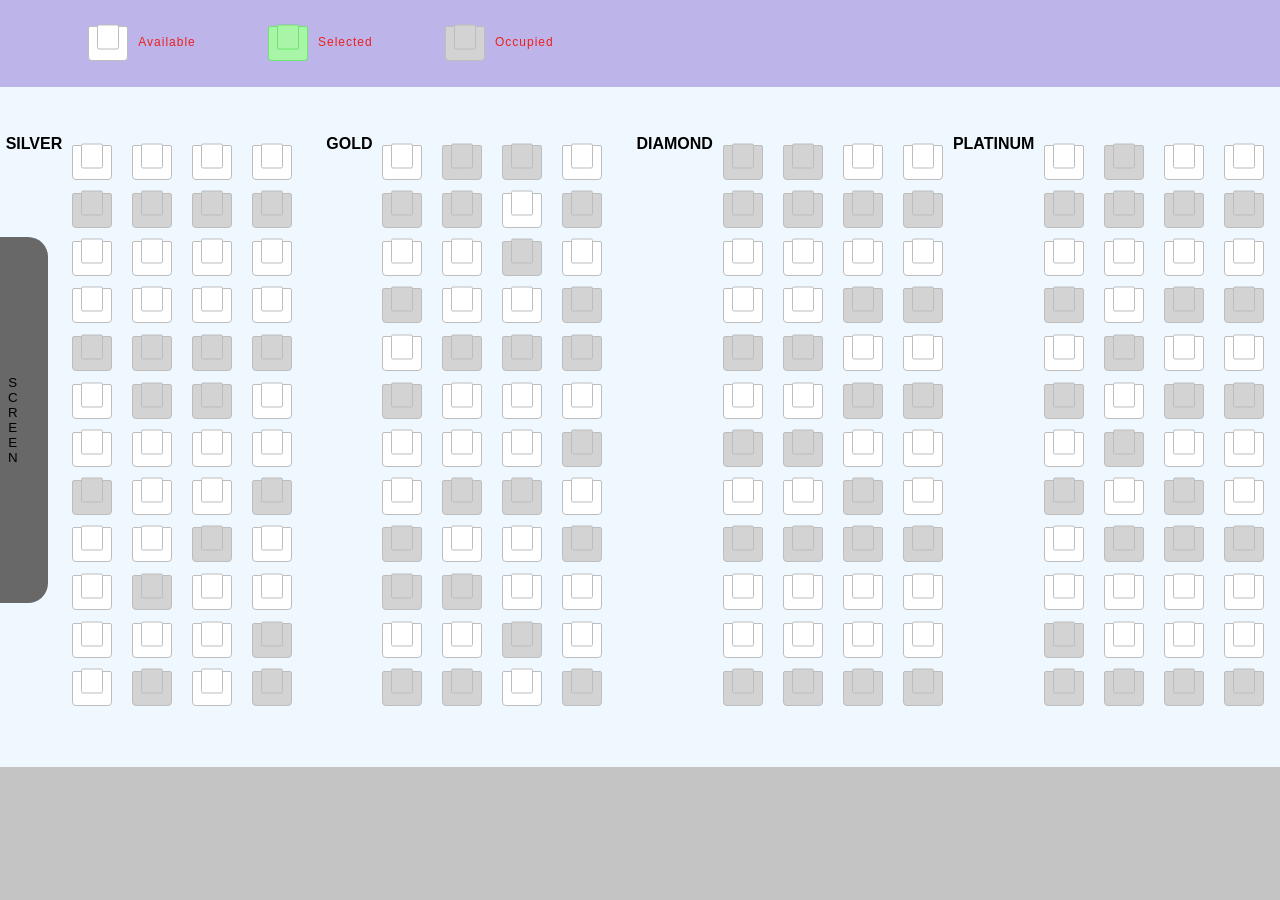
<file: ert.html>
<!DOCTYPE html>
<html lang="en">
<head>
  <meta charset="UTF-8">
  <meta name="viewport" content="width=device-width, initial-scale=1.0">
  <title>Allocation</title>
  <link rel="stylesheet" href="dd.css">
</head>
<body>
  <section id="section">
    <div class="container">

      <div class="leftCont">
        <div class="leftMainCont">
          <div class="legendContainer">
            <ul>
              <li>
                <div class="seat legend"></div>
                <small>Available</small>
              </li>
              <li>
                <div class="seat legend selected"></div>
                <small>Selected</small>
              </li>
              <li>
                <div class="seat legend occupied"></div>
                <small>Occupied</small>
              </li>
            </ul>
          </div>
         
          <div class="mainSeatCont">
            <div class="screen">
              <small>S<br>
                C<br>
                R<br>
                E<br>
                E<br>
                N</small>
            </div>
            
            <div class="seatCont" id="seatCont">
              <div class="seatRowCont1 seatRowCont">
            <b><h4>SILVER</h4></b>
            <div class="coloum">
                 
                  <div class="seat"></div>
                  <div class="seat occupied"></div>
                  <div class="seat"></div>
                  <div class="seat"></div>
           
                  <div class="seat occupied"></div>
                  <div class="seat"></div>
                  <div class="seat"></div>
                  <div class="seat occupied"></div>
                  <div class="seat"></div>
                  <div class="seat"></div>
                  <div class="seat"></div>
                  <div class="seat"></div>
                </div>
               
                <div class="coloum">
                  <div class="seat"></div>
                  <div class="seat occupied"></div>
                  <div class="seat"></div>
                  <div class="seat"></div>
                  <div class="seat occupied"></div>
                  <div class="seat occupied"></div>
                  <div class="seat"></div>
                  <div class="seat"></div>
                  <div class="seat"></div>
                  <div class="seat occupied"></div>
                  <div class="seat"></div>
                  <div class="seat occupied"></div> 
                </div>
                <div class="coloum">
                  <div class="seat"></div>
                  <div class="seat occupied"></div>
                  <div class="seat"></div>
                  <div class="seat"></div>
                  <div class="seat occupied"></div>
                  <div class="seat occupied"></div>
                  <div class="seat"></div>
                  <div class="seat"></div>
                  <div class="seat occupied"></div>
                  <div class="seat"></div>
                  <div class="seat"></div>
                  <div class="seat"></div>
                </div>
                <div class="coloum">
                  <div class="seat"></div>
                  <div class="seat occupied"></div>
                  <div class="seat"></div>
                  <div class="seat"></div>
                  <div class="seat occupied"></div>
                  <div class="seat"></div>
                  <div class="seat"></div>
                  <div class="seat occupied"></div>
                  <div class="seat"></div>
                  <div class="seat"></div>
                  <div class="seat occupied"></div>
                  <div class="seat occupied"></div>
                </div>
              </div>
              <div class="seatRowCont2 seatRowCont">
                <b><h4>GOLD</h4></b>
                <div class="coloum">
                  <div class="seat"></div>
                  <div class="seat occupied"></div>
                  <div class="seat"></div>
                  <div class="seat occupied"></div>
                  <div class="seat"></div>
                  <div class="seat occupied"></div>
                  <div class="seat"></div>
                  <div class="seat"></div>
                  <div class="seat occupied"></div>
                  <div class="seat occupied"></div>
                  <div class="seat"></div>
                  <div class="seat occupied"></div>
                </div>
                <div class="coloum">
                  <div class="seat occupied"></div>
                  <div class="seat occupied"></div>
                  <div class="seat"></div>
                  <div class="seat"></div>
                  <div class="seat occupied"></div>
                  <div class="seat"></div>
                  <div class="seat"></div>
                  <div class="seat occupied"></div>
                  <div class="seat"></div>
                  <div class="seat occupied"></div>
                  <div class="seat"></div>
                  <div class="seat occupied"></div>
                </div>
                <div class="coloum">
                  <div class="seat occupied"></div>
                  <div class="seat "></div>
                  <div class="seat occupied"></div>
                  <div class="seat"></div>
                  <div class="seat occupied"></div>
                  <div class="seat"></div>
                  <div class="seat"></div>
                  <div class="seat occupied"></div>
                  <div class="seat"></div>
                  <div class="seat"></div>
                  <div class="seat occupied"></div>
                  <div class="seat"></div>
                </div>
                <div class="coloum">
                  <div class="seat"></div>
                  <div class="seat occupied"></div>
                  <div class="seat"></div>
                  <div class="seat occupied"></div>
                  <div class="seat occupied"></div>
                  <div class="seat"></div>
                  <div class="seat occupied"></div>
                  <div class="seat"></div>
                  <div class="seat occupied"></div>
                  <div class="seat"></div>
                  <div class="seat"></div>
                  <div class="seat occupied"></div>
                </div>
              </div>
              <div class="seatRowCont3 seatRowCont">
                <b><h4>DIAMOND</h4></b>
                <div class="coloum">
                  <div class="seat occupied"></div>
                  <div class="seat occupied "></div>
                  <div class="seat"></div>
                  <div class="seat"></div>
                  <div class="seat occupied"></div>
                  <div class="seat"></div>
                  <div class="seat occupied"></div>
                  <div class="seat"></div>
                  <div class="seat occupied"></div>
                  <div class="seat"></div>
                  <div class="seat"></div>
                  <div class="seat occupied"></div>
                </div>
                <div class="coloum">
                  <div class="seat occupied"></div>
                  <div class="seat occupied "></div>
                  <div class="seat"></div>
                  <div class="seat"></div>
                  <div class="seat occupied"></div>
                  <div class="seat"></div>
                  <div class="seat occupied"></div>
                  <div class="seat"></div>
                  <div class="seat occupied"></div>
                  <div class="seat"></div>
                  <div class="seat"></div>
                  <div class="seat occupied"></div>
                </div>
                <div class="coloum">
                  <div class="seat"></div>
                  <div class="seat occupied"></div>
                  <div class="seat"></div>
                  <div class="seat occupied"></div>
                  <div class="seat"></div>
                  <div class="seat occupied"></div>
                  <div class="seat"></div>
                  <div class="seat occupied"></div>
                  <div class="seat occupied"></div>
                  <div class="seat"></div>
                  <div class="seat"></div>
                  <div class="seat occupied"></div>
                </div>
                <div class="coloum">
                  <div class="seat"></div>
                  <div class="seat occupied"></div>
                  <div class="seat"></div>
                  <div class="seat occupied"></div>
                  <div class="seat"></div>
                  <div class="seat occupied"></div>
                  <div class="seat"></div>
                  <div class="seat"></div>
                  <div class="seat occupied"></div>
                  <div class="seat"></div>
                  <div class="seat"></div>
                  <div class="seat occupied"></div>
                </div>
                <div class="seatRowCont4 seatRowCont">
                  <b><h4>PLATINUM</h4></b>

                <div class="coloum">
                  <div class="seat"></div>
                  <div class="seat occupied"></div>
                  <div class="seat"></div>
                  <div class="seat occupied"></div>
                  <div class="seat"></div> 
                  <div class="seat occupied"></div>
                  <div class="seat"></div>
                  <div class="seat occupied"></div>
                  <div class="seat"></div>
                  <div class="seat"></div>
                  <div class="seat occupied"></div>
                  <div class="seat occupied"></div>
                </div>
                <div class="coloum">
                  <div class="seat occupied"></div>
                  <div class="seat occupied "></div>
                  <div class="seat"></div>
                  <div class="seat"></div>
                  <div class="seat occupied"></div>
                  <div class="seat"></div>
                  <div class="seat occupied"></div>
                  <div class="seat"></div>
                  <div class="seat occupied"></div>
                  <div class="seat"></div>
                  <div class="seat"></div>
                  <div class="seat occupied"></div>
                </div>
                <div class="coloum">
                  <div class="seat"></div>
                  <div class="seat occupied"></div>
                  <div class="seat"></div>
                  <div class="seat occupied"></div>
                  <div class="seat"></div>
                  <div class="seat occupied"></div>
                  <div class="seat"></div>
                  <div class="seat occupied"></div>
                  <div class="seat occupied"></div>
                  <div class="seat"></div>
                  <div class="seat"></div>
                  <div class="seat occupied"></div>
                </div>
                <div class="coloum">
                  <div class="seat"></div>
                  <div class="seat occupied"></div>
                  <div class="seat"></div>
                  <div class="seat occupied"></div>
                  <div class="seat"></div>
                  <div class="seat occupied"></div>
                  <div class="seat"></div>
                  <div class="seat"></div>
                  <div class="seat occupied"></div>
                  <div class="seat"></div>
                  <div class="seat"></div>
                  <div class="seat occupied"></div>
                </div>
                
                </div>

              </div>
            </div>
          </div>
        </div>
      </div>
    
      <div class="rightCont">
        <div class="confirmCont">
          <div class="rightTopCont">
           

            <div class="movieInfo">
              <div class="selectMovie">
                <label>
                  <p>Select Seets</p>
                  <select id="selectMovie"></select>
                </label>
              </div>
              
              <div class="movieName">
               <center> <p>SEET</p></center>
                <h1 id="movieName"></h1>
              </div>
              <div class="moviePrice">
                <p>SEET PRICE</p>
                <h1 id="moviePrice"></h1>
              </div>
              <div class="dateCont">
                

              </div>
            </div>
          </div>
          <div class="rightBottomCont">
            <div class="selectedSeatCont">
              <p>SELECTED SEATS</p>
              <div class="selectedSeatsHolder" id="selectedSeatsHolder">
                <span class="noSelected">No Seat Selected</span>
              </div>
            </div>
         

            <div class="numberOfSeatsCont">
              <div class="numberOfSeatEl">
                <p><span id="numberOfSeat">0</span> Seats(s)</p>
              </div>
              <div class="priceCont">
                <p id="totalPrice">₹ 0</p>
              </div>
            </div>
          

            <div class="buttonCont">
              <div class="cancelBtn">
                <button id="cancelBtn">Cancel</button>
              </div>
              <div class="proceedBtnEl">
               <a href="thanks.html"> <button id="proceedBtn">Continue</button> </a>
              </div>
            </div>
          </div>
        </div>
      </div>
    </div>
  </section>
  <script src="saf.js"></script>
</body>
</html>
</file>
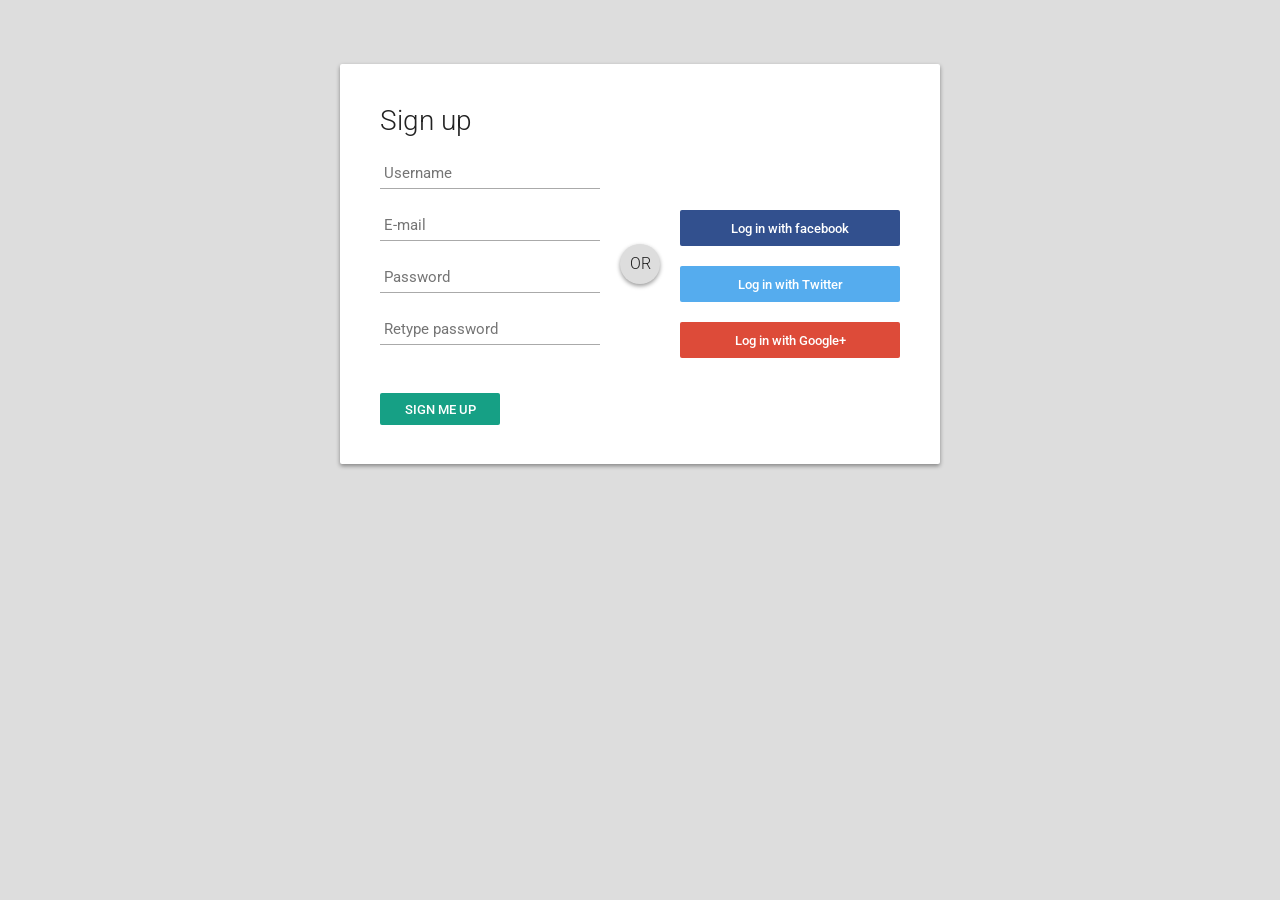
<file: log.html>
<!DOCTYPE html>
<html lang="en">
<head>
    <meta charset="UTF-8">
    <meta name="viewport" content="width=device-width, initial-scale=1.0">
    <title>Login</title>
    <link rel="stylesheet" href="ds.css">
</head>
<body>
    <div id="login-box">
        <div class="left">
          <h1>Sign up</h1>
          
          <input type="text" name="username" placeholder="Username" />
          <input type="text" name="email" placeholder="E-mail" />
          <input type="password" name="password" placeholder="Password" />
          <input type="password" name="password2" placeholder="Retype password" />
          
          <input type="submit" name="signup_submit" value="Sign me up" />
        </div>
        
        <div class="right">
          <span class="loginwith">Sign in with<br />social network</span>
          
          <button class="social-signin facebook">Log in with facebook</button>
          <button class="social-signin twitter">Log in with Twitter</button>
          <button class="social-signin google">Log in with Google+</button>
        </div>
        <div class="or">OR</div>
      </div>
</body>
</html>
</file>
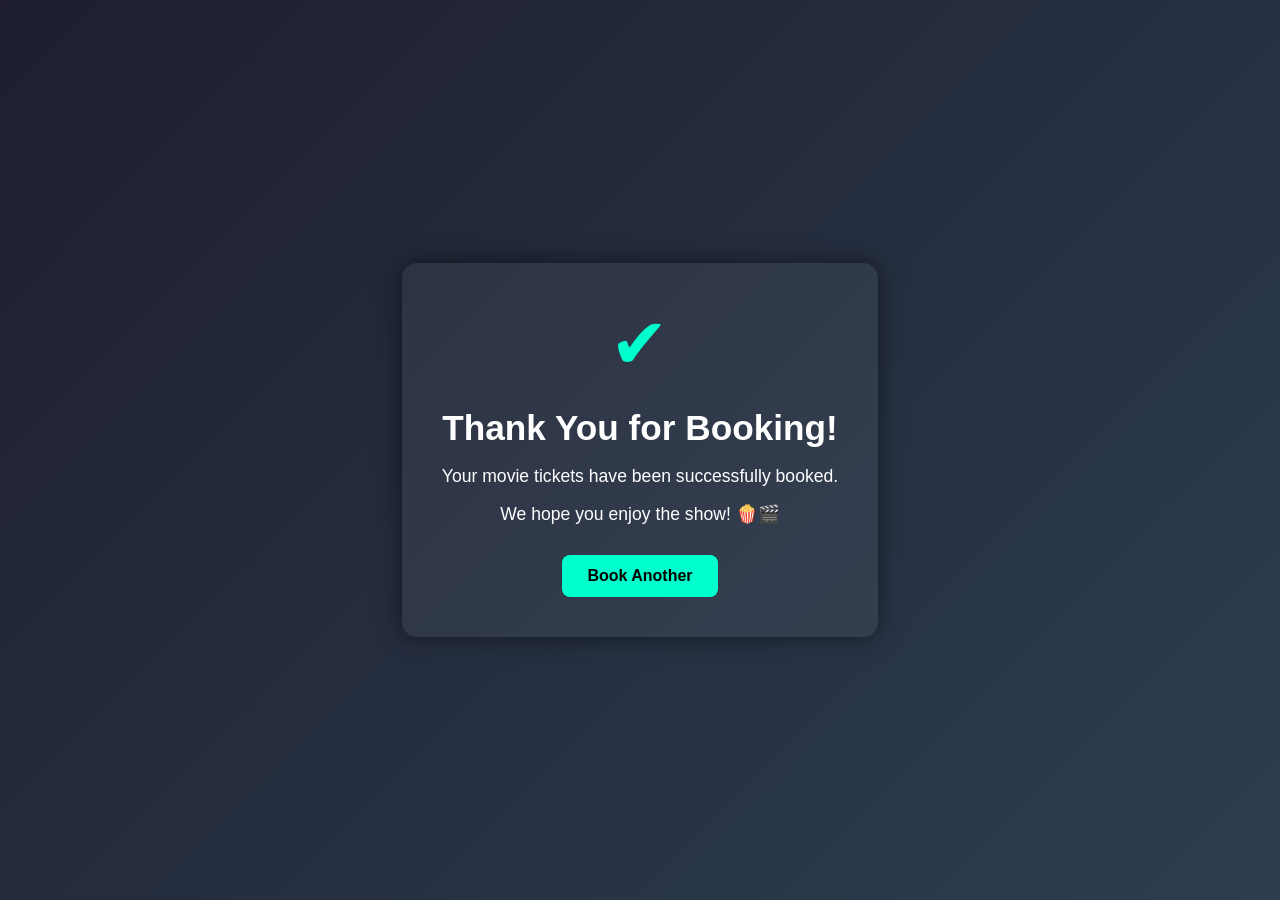
<file: thanks.html>
<!DOCTYPE html>
<html lang="en">
<head>
  <meta charset="UTF-8" />
  <meta name="viewport" content="width=device-width, initial-scale=1.0"/>
  <title>Thank You - Booking Confirmed</title>
  <link rel="stylesheet" href="style.css">
</head>
<body>
  <div class="container">
    <div class="checkmark">&#10004;</div>
    <h1>Thank You for Booking!</h1>
    <p>Your movie tickets have been successfully booked.</p>
    <p>We hope you enjoy the show! 🍿🎬</p>
    <a href="saff.html" class="btn">Book Another</a>
  </div>

  <script src="script.js"></script>
</body>
</html>
</file>
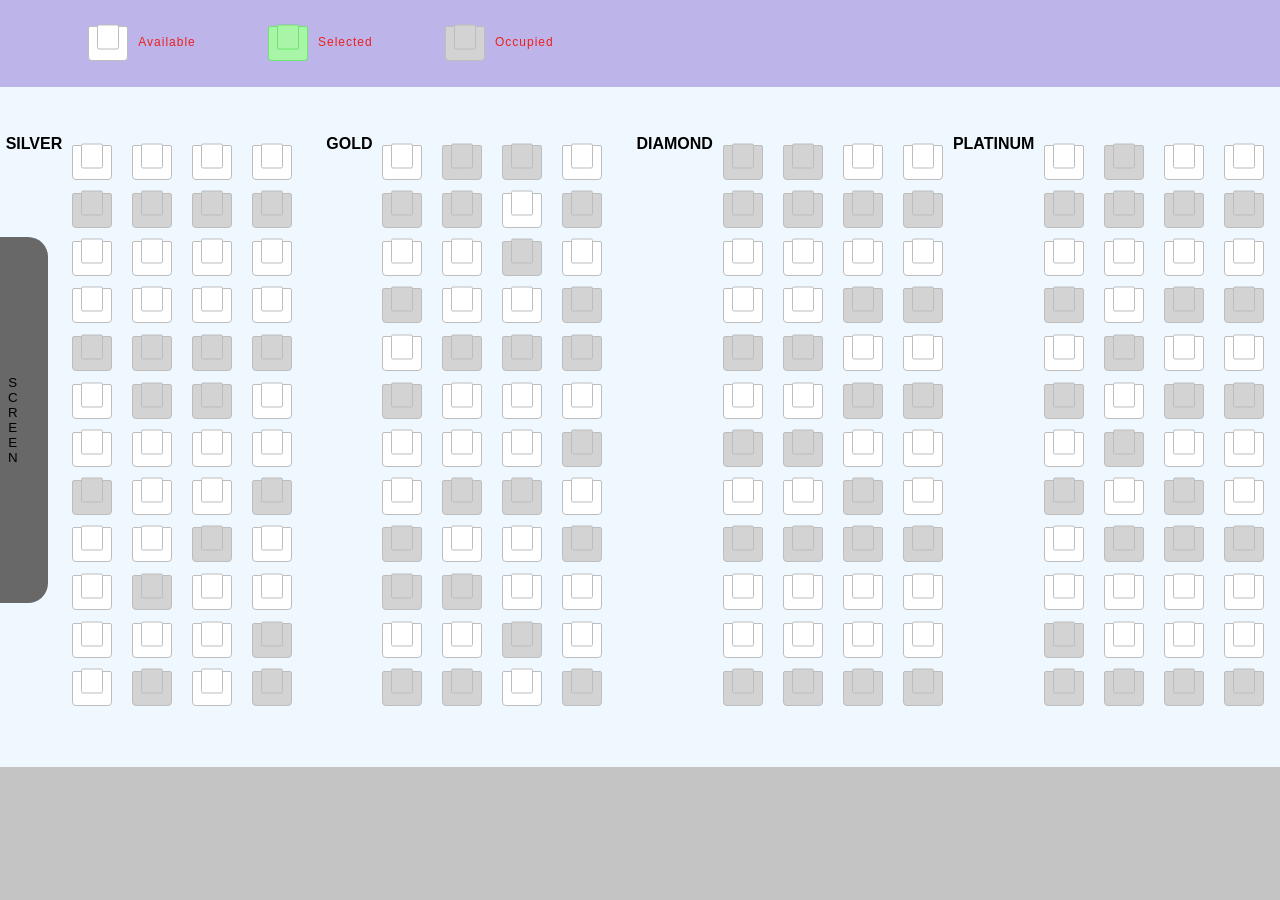
<file: movie/ert.html>
<!DOCTYPE html>
<html lang="en">
<head>
  <meta charset="UTF-8">
  <meta name="viewport" content="width=device-width, initial-scale=1.0">
  <title>Allocation</title>
  <link rel="stylesheet" href="dd.css">
</head>
<body>
  <section id="section">
    <div class="container">

      <div class="leftCont">
        <div class="leftMainCont">
          <div class="legendContainer">
            <ul>
              <li>
                <div class="seat legend"></div>
                <small>Available</small>
              </li>
              <li>
                <div class="seat legend selected"></div>
                <small>Selected</small>
              </li>
              <li>
                <div class="seat legend occupied"></div>
                <small>Occupied</small>
              </li>
            </ul>
          </div>
         
          <div class="mainSeatCont">
            <div class="screen">
              <small>S<br>
                C<br>
                R<br>
                E<br>
                E<br>
                N</small>
            </div>
            
            <div class="seatCont" id="seatCont">
              <div class="seatRowCont1 seatRowCont">
            <b><h4>SILVER</h4></b>
            <div class="coloum">
                 
                  <div class="seat"></div>
                  <div class="seat occupied"></div>
                  <div class="seat"></div>
                  <div class="seat"></div>
           
                  <div class="seat occupied"></div>
                  <div class="seat"></div>
                  <div class="seat"></div>
                  <div class="seat occupied"></div>
                  <div class="seat"></div>
                  <div class="seat"></div>
                  <div class="seat"></div>
                  <div class="seat"></div>
                </div>
               
                <div class="coloum">
                  <div class="seat"></div>
                  <div class="seat occupied"></div>
                  <div class="seat"></div>
                  <div class="seat"></div>
                  <div class="seat occupied"></div>
                  <div class="seat occupied"></div>
                  <div class="seat"></div>
                  <div class="seat"></div>
                  <div class="seat"></div>
                  <div class="seat occupied"></div>
                  <div class="seat"></div>
                  <div class="seat occupied"></div> 
                </div>
                <div class="coloum">
                  <div class="seat"></div>
                  <div class="seat occupied"></div>
                  <div class="seat"></div>
                  <div class="seat"></div>
                  <div class="seat occupied"></div>
                  <div class="seat occupied"></div>
                  <div class="seat"></div>
                  <div class="seat"></div>
                  <div class="seat occupied"></div>
                  <div class="seat"></div>
                  <div class="seat"></div>
                  <div class="seat"></div>
                </div>
                <div class="coloum">
                  <div class="seat"></div>
                  <div class="seat occupied"></div>
                  <div class="seat"></div>
                  <div class="seat"></div>
                  <div class="seat occupied"></div>
                  <div class="seat"></div>
                  <div class="seat"></div>
                  <div class="seat occupied"></div>
                  <div class="seat"></div>
                  <div class="seat"></div>
                  <div class="seat occupied"></div>
                  <div class="seat occupied"></div>
                </div>
              </div>
              <div class="seatRowCont2 seatRowCont">
                <b><h4>GOLD</h4></b>
                <div class="coloum">
                  <div class="seat"></div>
                  <div class="seat occupied"></div>
                  <div class="seat"></div>
                  <div class="seat occupied"></div>
                  <div class="seat"></div>
                  <div class="seat occupied"></div>
                  <div class="seat"></div>
                  <div class="seat"></div>
                  <div class="seat occupied"></div>
                  <div class="seat occupied"></div>
                  <div class="seat"></div>
                  <div class="seat occupied"></div>
                </div>
                <div class="coloum">
                  <div class="seat occupied"></div>
                  <div class="seat occupied"></div>
                  <div class="seat"></div>
                  <div class="seat"></div>
                  <div class="seat occupied"></div>
                  <div class="seat"></div>
                  <div class="seat"></div>
                  <div class="seat occupied"></div>
                  <div class="seat"></div>
                  <div class="seat occupied"></div>
                  <div class="seat"></div>
                  <div class="seat occupied"></div>
                </div>
                <div class="coloum">
                  <div class="seat occupied"></div>
                  <div class="seat "></div>
                  <div class="seat occupied"></div>
                  <div class="seat"></div>
                  <div class="seat occupied"></div>
                  <div class="seat"></div>
                  <div class="seat"></div>
                  <div class="seat occupied"></div>
                  <div class="seat"></div>
                  <div class="seat"></div>
                  <div class="seat occupied"></div>
                  <div class="seat"></div>
                </div>
                <div class="coloum">
                  <div class="seat"></div>
                  <div class="seat occupied"></div>
                  <div class="seat"></div>
                  <div class="seat occupied"></div>
                  <div class="seat occupied"></div>
                  <div class="seat"></div>
                  <div class="seat occupied"></div>
                  <div class="seat"></div>
                  <div class="seat occupied"></div>
                  <div class="seat"></div>
                  <div class="seat"></div>
                  <div class="seat occupied"></div>
                </div>
              </div>
              <div class="seatRowCont3 seatRowCont">
                <b><h4>DIAMOND</h4></b>
                <div class="coloum">
                  <div class="seat occupied"></div>
                  <div class="seat occupied "></div>
                  <div class="seat"></div>
                  <div class="seat"></div>
                  <div class="seat occupied"></div>
                  <div class="seat"></div>
                  <div class="seat occupied"></div>
                  <div class="seat"></div>
                  <div class="seat occupied"></div>
                  <div class="seat"></div>
                  <div class="seat"></div>
                  <div class="seat occupied"></div>
                </div>
                <div class="coloum">
                  <div class="seat occupied"></div>
                  <div class="seat occupied "></div>
                  <div class="seat"></div>
                  <div class="seat"></div>
                  <div class="seat occupied"></div>
                  <div class="seat"></div>
                  <div class="seat occupied"></div>
                  <div class="seat"></div>
                  <div class="seat occupied"></div>
                  <div class="seat"></div>
                  <div class="seat"></div>
                  <div class="seat occupied"></div>
                </div>
                <div class="coloum">
                  <div class="seat"></div>
                  <div class="seat occupied"></div>
                  <div class="seat"></div>
                  <div class="seat occupied"></div>
                  <div class="seat"></div>
                  <div class="seat occupied"></div>
                  <div class="seat"></div>
                  <div class="seat occupied"></div>
                  <div class="seat occupied"></div>
                  <div class="seat"></div>
                  <div class="seat"></div>
                  <div class="seat occupied"></div>
                </div>
                <div class="coloum">
                  <div class="seat"></div>
                  <div class="seat occupied"></div>
                  <div class="seat"></div>
                  <div class="seat occupied"></div>
                  <div class="seat"></div>
                  <div class="seat occupied"></div>
                  <div class="seat"></div>
                  <div class="seat"></div>
                  <div class="seat occupied"></div>
                  <div class="seat"></div>
                  <div class="seat"></div>
                  <div class="seat occupied"></div>
                </div>
                <div class="seatRowCont4 seatRowCont">
                  <b><h4>PLATINUM</h4></b>

                <div class="coloum">
                  <div class="seat"></div>
                  <div class="seat occupied"></div>
                  <div class="seat"></div>
                  <div class="seat occupied"></div>
                  <div class="seat"></div> 
                  <div class="seat occupied"></div>
                  <div class="seat"></div>
                  <div class="seat occupied"></div>
                  <div class="seat"></div>
                  <div class="seat"></div>
                  <div class="seat occupied"></div>
                  <div class="seat occupied"></div>
                </div>
                <div class="coloum">
                  <div class="seat occupied"></div>
                  <div class="seat occupied "></div>
                  <div class="seat"></div>
                  <div class="seat"></div>
                  <div class="seat occupied"></div>
                  <div class="seat"></div>
                  <div class="seat occupied"></div>
                  <div class="seat"></div>
                  <div class="seat occupied"></div>
                  <div class="seat"></div>
                  <div class="seat"></div>
                  <div class="seat occupied"></div>
                </div>
                <div class="coloum">
                  <div class="seat"></div>
                  <div class="seat occupied"></div>
                  <div class="seat"></div>
                  <div class="seat occupied"></div>
                  <div class="seat"></div>
                  <div class="seat occupied"></div>
                  <div class="seat"></div>
                  <div class="seat occupied"></div>
                  <div class="seat occupied"></div>
                  <div class="seat"></div>
                  <div class="seat"></div>
                  <div class="seat occupied"></div>
                </div>
                <div class="coloum">
                  <div class="seat"></div>
                  <div class="seat occupied"></div>
                  <div class="seat"></div>
                  <div class="seat occupied"></div>
                  <div class="seat"></div>
                  <div class="seat occupied"></div>
                  <div class="seat"></div>
                  <div class="seat"></div>
                  <div class="seat occupied"></div>
                  <div class="seat"></div>
                  <div class="seat"></div>
                  <div class="seat occupied"></div>
                </div>
                
                </div>

              </div>
            </div>
          </div>
        </div>
      </div>
    
      <div class="rightCont">
        <div class="confirmCont">
          <div class="rightTopCont">
           

            <div class="movieInfo">
              <div class="selectMovie">
                <label>
                  <p>Select Seets</p>
                  <select id="selectMovie"></select>
                </label>
              </div>
              
              <div class="movieName">
               <center> <p>SEET</p></center>
                <h1 id="movieName"></h1>
              </div>
              <div class="moviePrice">
                <p>SEET PRICE</p>
                <h1 id="moviePrice"></h1>
              </div>
              <div class="dateCont">
                

              </div>
            </div>
          </div>
          <div class="rightBottomCont">
            <div class="selectedSeatCont">
              <p>SELECTED SEATS</p>
              <div class="selectedSeatsHolder" id="selectedSeatsHolder">
                <span class="noSelected">No Seat Selected</span>
              </div>
            </div>
         

            <div class="numberOfSeatsCont">
              <div class="numberOfSeatEl">
                <p><span id="numberOfSeat">0</span> Seats(s)</p>
              </div>
              <div class="priceCont">
                <p id="totalPrice">₹ 0</p>
              </div>
            </div>
          

            <div class="buttonCont">
              <div class="cancelBtn">
                <button id="cancelBtn">Cancel</button>
              </div>
              <div class="proceedBtnEl">
                <button id="proceedBtn">Continue</button>
              </div>
            </div>
          </div>
        </div>
      </div>
    </div>
  </section>
  <script src="saf.js"></script>
</body>
</html>
</file>
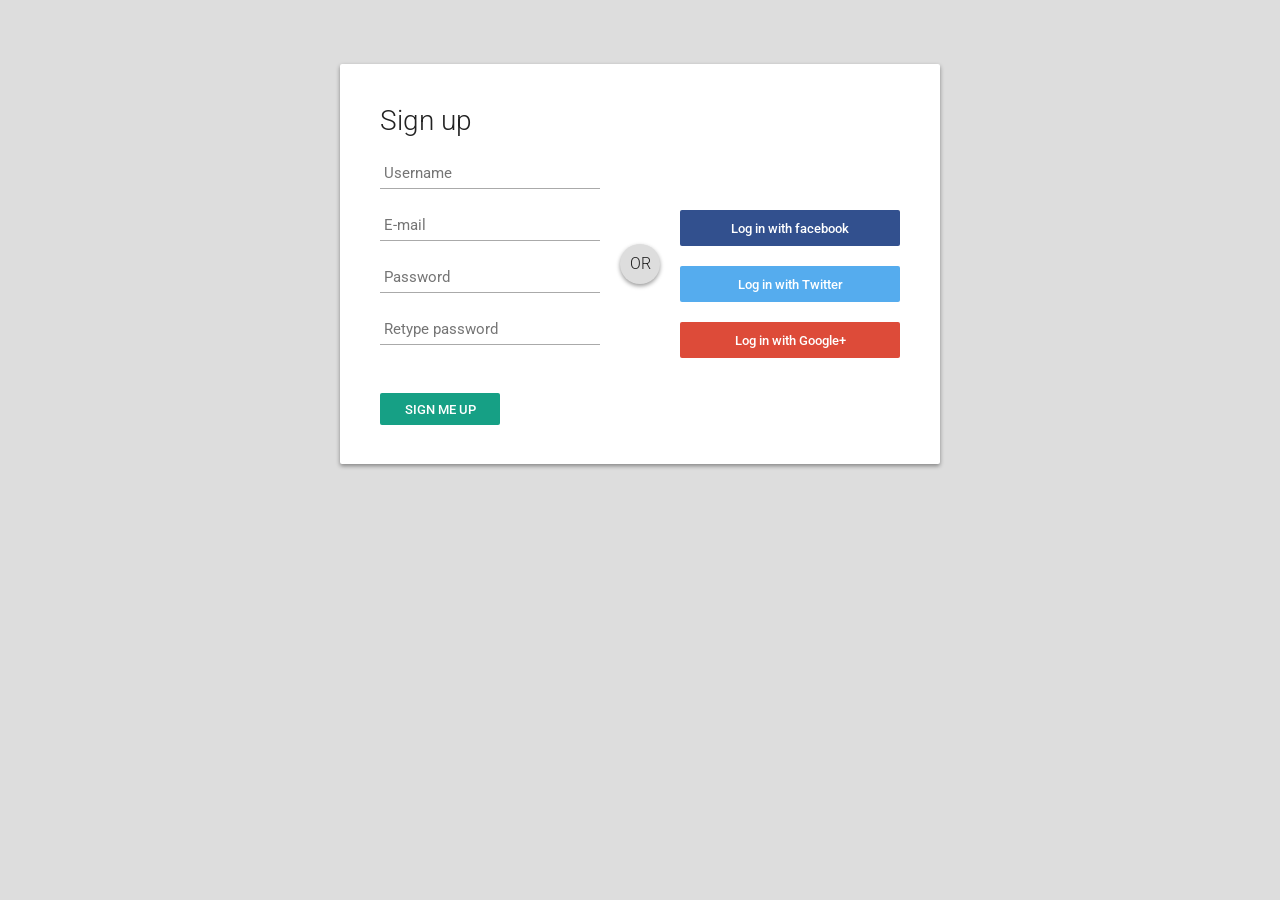
<file: movie/log.html>
<!DOCTYPE html>
<html lang="en">
<head>
    <meta charset="UTF-8">
    <meta name="viewport" content="width=device-width, initial-scale=1.0">
    <title>Login</title>
    <link rel="stylesheet" href="ds.css">
</head>
<body>
    <div id="login-box">
        <div class="left">
          <h1>Sign up</h1>
          
          <input type="text" name="username" placeholder="Username" />
          <input type="text" name="email" placeholder="E-mail" />
          <input type="password" name="password" placeholder="Password" />
          <input type="password" name="password2" placeholder="Retype password" />
          
          <input type="submit" name="signup_submit" value="Sign me up" />
        </div>
        
        <div class="right">
          <span class="loginwith">Sign in with<br />social network</span>
          
          <button class="social-signin facebook">Log in with facebook</button>
          <button class="social-signin twitter">Log in with Twitter</button>
          <button class="social-signin google">Log in with Google+</button>
        </div>
        <div class="or">OR</div>
      </div>
</body>
</html>
</file>
<file: dd.css>
* {
  padding: 0%;
  margin: 0%;
  box-sizing: border-box;
  text-align: center;
  font-family: sans-serif;
}
.leftCont {
  width: 100%;
  background-color: #c4c4c4;
  text-align: center;
}

.leftMainCont {
    text-align: center;
  width: 100%;
}
body {
 text-align: center ;
}
.container .legendContainer {
  background-color: #bdb5e9;
  display: flex;
  text-align: center;
  padding: 1rem;
  width: 100%;
}

.container .legendContainer ul {
  width: 100%;
  display: flex;
  text-align: center;
  align-items: center;
  justify-content: space-evenly;
  list-style: none;
  max-width: 600px;
  margin: 0 auto;
  user-select: none;
}
.container .legendContainer ul li {
  display: flex;
  text-align: center;
  align-items: center;
  justify-content: center;
}
.container .legendContainer ul li small {
  text-align: center;
  color: #ec2020;
  font-size: 12px;
  letter-spacing: 1px;
  margin-bottom: 4px;
}

.container .leftMainCont .seat {
  height: 35px;
  width: 40px;
  border: 1px solid #bdbdbd;
  border-radius: 2px 2px 4px 4px;
  margin: 10px;
  margin-bottom: 0.8rem;
  position: relative;
  cursor: pointer;
  background-color: #fff;
  transition: 0.3s ease background-color;
}
.container .leftMainCont .seat::after {
  content: "";
  height: 23px;
  width: 20px;
  border: 1px solid #bdbdbd;
  position: absolute;
  left: 50%;
  top: 29%;
  transform: translate(-50%, -50%);
  background-color: #ffffff;
  border-radius: 2px 2px;
  transition: 0.3s ease background-color;
}

.container .leftMainCont .seat:hover,
.container .leftMainCont .seat:hover::after {
  background-color:#8172db;
}

.container .legendContainer .seat {
  cursor: default;
  margin-bottom: 10px;
}
.container .legendContainer .seat:hover,
.container .legendContainer .seat:hover::after {
  background-color: wheat;
}
.container .leftMainCont .seat.occupied,
.container .leftMainCont .seat.occupied::after {
  background-color: lightgray;
}
.container .leftMainCont .seat.selected,
.container .leftMainCont .seat.selected::after {
  background-color: rgb(168, 245, 168);
  border-color: rgba(0, 190, 0, 0.336);
}

.container .mainSeatCont {
  background-color: aliceblue;
  height: 100%;
  padding: 3rem 1rem;
  position: relative;
  min-width: 100%;
  overflow-x: auto;
  margin: 0% auto;
}

.container .mainSeatCont .seatCont {
  display: flex;
  align-items: center;
  justify-content: center;
}
.container .mainSeatCont .seatCont .seatRowCont {
  display: flex;
}
.container .mainSeatCont .seatCont .seatRowCont2 {
  margin: 0 1.5rem;
}
.container .leftMainCont .screen {
  height: 366px;
  width: 65%;
  background-color: #686868;
  position: absolute;
  top: 150px;
  left: 1%;
  transform: translateX(-50%);
  display: flex;
  align-items: center;
  justify-content: center;
  border-radius: 0 20px 20px 0;
  max-width: 70px;
  user-select: none;
  margin: auto;
}

.container .confirmCont {
  background-color:#bdb5e9;
  display: flex;
  flex-direction: column;
  padding: 2rem;
}
.container .confirmCont .rightTopCont {
  display: flex;
  flex-direction: column;
  justify-content: flex-start;
  align-items: flex-start;
  border-bottom: 1px solid #c4c4c4;
}
.container .confirmCont .movieInfo div {
  margin-bottom: 0.8rem;
}
.container .confirmCont .movieInfo p {
  text-align: center;
  color: crimson;
  text-transform: uppercase;
  letter-spacing: 1px;
  font-size: 12px;
  margin-bottom: 0.2rem;
}
.container .confirmCont .movieInfo .dateOn {
  color: #414141;
  font-size: 14px;
  margin-top: 0.4rem;
}
.container .confirmCont .selectMovie select {
  padding: 0.375rem 0.75rem;
  border: 1px solid  #877cc2;
  outline: none;
  border-radius: 3px;
  color: #686868;
  font-family: inherit;
  margin-top: 0.4rem;
  background-color: transparent;
}
.container .confirmCont .movieInfo h1 {
  color: #414141;
  margin-top: 0.2rem;
}

.container .confirmCont .rightBottomCont .selectedSeatCont {
  border-bottom: 1px solid #877cc2;
  padding: 1rem 0;
}
.container .confirmCont .rightBottomCont .selectedSeatCont p {
  font-size: 15px;
  color:black;
}
.container .rightBottomCont .noSelected {
  text-align: center;
  color: crimson;
  position: absolute;
  top: 50%;
  left: 50%;
  transform: translate(-50%, -50%);
  font-size: 12px;
  color: #877cc2;
  text-transform: uppercase;
  width: 200px;
}
.container .confirmCont .rightBottomCont .selectedSeatCont .selectedSeat {
  border: 1px solid rgb(41, 124, 156);
  color: black;
  padding: 0.375rem 1.8rem;
  border-radius: 3px;
  user-select: none;
  min-width: 77.3px;
  max-width: 77.3px;
  display: flex;
  align-items: center;
  justify-content: center;
  float: left;
}
.container .confirmCont .rightBottomCont .selectedSeatCont .selectedSeat:hover {
  background-color: rgba(144, 238, 144, 0.151);
  transition: 0.3s ease background-color;
}
.container
  .confirmCont
  .rightBottomCont
  .selectedSeatCont
  .selectedSeatsHolder {
  display: grid;
  grid-template-columns: repeat(auto-fit, minmax(67.3px, 67px));
  grid-column-gap: 1rem;
  grid-row-gap: 0.5rem;
  margin-top: 0.8rem;
  grid-auto-columns: auto;
  position: relative;
}
.container .confirmCont .rightBottomCont .numberOfSeatsCont {
  display: flex;
  justify-content: space-between;
  width: 100%;
  align-items: center;
  padding: 1.5rem 1rem;
  user-select: none;
}
.container .confirmCont .rightBottomCont .numberOfSeatsCont .numberOfSeat p {
  color: #414141;
  font-size: 13px;
}
.container .confirmCont .rightBottomCont .numberOfSeatsCont .priceCont {
  color: crimson;
}
.container .confirmCont .rightBottomCont .buttonCont {
  display: flex;
  justify-content: space-between;
  padding: 1rem;
}
.container .confirmCont .rightBottomCont .buttonCont button {
  padding: 0.75rem 2rem;
  cursor: pointer;
  border: none;
  outline: none;
  background-color: transparent;
  color: #fff;
  border-radius: 4px;
}
.container .confirmCont .rightBottomCont .buttonCont .cancelBtn button {
  background-color: crimson;
  box-shadow: rgba(0, 0, 0, 0.16) 0px 1px 4px;
}
.container .confirmCont .rightBottomCont .buttonCont .cancelBtn button:hover {
  background-color: rgb(204, 0, 41);
  transition: 0.3s ease background-color;
}
.container .confirmCont .rightBottomCont .buttonCont .proceedBtnEl button {
  background-color: lightgreen;
  box-shadow: rgba(0, 0, 0, 0.16) 0px 1px 4px;
  transition: 0.3s ease background-color;
}
.container
  .confirmCont
  .rightBottomCont
  .buttonCont
  .proceedBtnEl
  button:hover {
  background-color: rgba(84, 216, 84, 0.808);
}

/* Success Modal */
body.modal-active {
  overflow: hidden;
  padding-right: 17px;
}
.overlay {
  position: fixed;
  height: 100vh;
  width: 100%;
  background-color: #000;
  top: 0%;
  left: 0%;
  opacity: 0.3;
  display: none;
}
body.modal-active .overlay {
  display: block;
}

.successModal {
  width: 80%;
  max-width: 450px;
  background-color: #fff;
  position: fixed;
  top: 50%;
  display: flex;
  align-items: center;
  justify-content: center;
  flex-direction: column;
  border-radius: 0.4rem;
  box-shadow: rgba(99, 99, 99, 0.2) 0px 2px 8px 0px;
  padding: 1rem;
  left: 50%;
  transform: translate(-50%, -50%);
  text-align: center;
   background-size: 140%;
  background-position: top center;
  user-select: none;
  z-index: 11;
  animation: 1s ease modalAnimation;
}
.successModal .modalTop {
  padding: 1rem;
}
.successModal .modalTop img {
  width: 100px;
}
.successModal .modalCenter {
  padding: 0.5rem 2.5rem;
}
.successModal .modalCenter h1 {
  color: #414141;
}
.successModal .modalCenter p {
  color: #686868;
  margin-top: 0.5rem;
}
.successModal .modalBottom {
  margin-top: 1rem;
}
.successModal .modalBottom button {
  background-color: lightgreen;
  border: none;
  outline: none;
  padding: 0.75rem 1.3rem;
  border-radius: 0.2rem;
  cursor: pointer;
  color: #fff;
  box-shadow: rgba(0, 0, 0, 0.16) 0px 1px 4px;
  transition: 0.3s ease background-color;
}
.successModal .modalBottom button:hover {
  background-color: rgba(84, 216, 84, 0.808);
}
/* Desktop */

@media (min-width: 800px) {
  .container {
    display: flex;
  }
  .container .confirmCont {
    min-width: 300px;
    max-width: 300px;
    float: right;
    padding: 2rem;
    min-height: 100vh;
  }
  .container .legendContainer {
    justify-content: start;
    align-items: flex-start;
  }
  .container .legendContainer ul {
    margin: unset;
  }
  .container .confirmCont .rightBottomCont .buttonCont {
    flex-direction: column-reverse;
  }
  .container .confirmCont .rightBottomCont .buttonCont button {
    width: 100%;
    padding: 0.8rem 0.75rem;
    margin-bottom: 0.8rem;
  }
}

@media (max-width: 430px) {
  .container .mainSeatCont {
    padding-left: 0;
  }
  .container .mainSeatCont .seatCont {
    display: flex;
    min-width: 500px;
    align-items: center;
  }
  .container .mainSeatCont .screen {
    min-width: 400px;
    transform: translateX(-30%);
  }
  .successModal .modalCenter {
    padding: 0.4rem;
  }
  .successModal .modalCenter h1 {
    font-size: 17px;
  }
  .successModal .modalCenter p {
    margin-top: 0.3rem;
  }
  body.modal-active {
    padding-right: 0px;
  }
}

@keyframes modalAnimation {
  0% {
    margin-top: -5px;
  }
  100% {
    margin-top: 0px;
  }
}
</file>
<file: ds.css>
@import url(https://fonts.googleapis.com/css?family=Roboto:400,300,500);
*:focus {
  outline: none;
}

body {
  margin: 0;
  padding: 0;
  background: #DDD;
  font-size: 16px;
  color: #222;
  font-family: 'Roboto', sans-serif;
  font-weight: 300;
}

#login-box {
  position: relative;
  margin: 5% auto;
  width: 600px;
  height: 400px;
  background: #FFF;
  border-radius: 2px;
  box-shadow: 0 2px 4px rgba(0, 0, 0, 0.4);
}

.left {
  position: absolute;
  top: 0;
  left: 0;
  box-sizing: border-box;
  padding: 40px;
  width: 300px;
  height: 400px;
}

h1 {
  margin: 0 0 20px 0;
  font-weight: 300;
  font-size: 28px;
}

input[type="text"],
input[type="password"] {
  display: block;
  box-sizing: border-box;
  margin-bottom: 20px;
  padding: 4px;
  width: 220px;
  height: 32px;
  border: none;
  border-bottom: 1px solid #AAA;
  font-family: 'Roboto', sans-serif;
  font-weight: 400;
  font-size: 15px;
  transition: 0.2s ease;
}

input[type="text"]:focus,
input[type="password"]:focus {
  border-bottom: 2px solid #16a085;
  color: #16a085;
  transition: 0.2s ease;
}

input[type="submit"] {
  margin-top: 28px;
  width: 120px;
  height: 32px;
  background: #16a085;
  border: none;
  border-radius: 2px;
  color: #FFF;
  font-family: 'Roboto', sans-serif;
  font-weight: 500;
  text-transform: uppercase;
  transition: 0.1s ease;
  cursor: pointer;
}

input[type="submit"]:hover,
input[type="submit"]:focus {
  opacity: 0.8;
  box-shadow: 0 2px 4px rgba(0, 0, 0, 0.4);
  transition: 0.1s ease;
}

input[type="submit"]:active {
  opacity: 1;
  box-shadow: 0 1px 2px rgba(0, 0, 0, 0.4);
  transition: 0.1s ease;
}

.or {
  position: absolute;
  top: 180px;
  left: 280px;
  width: 40px;
  height: 40px;
  background: #DDD;
  border-radius: 50%;
  box-shadow: 0 2px 4px rgba(0, 0, 0, 0.4);
  line-height: 40px;
  text-align: center;
}

.right {
  position: absolute;
  top: 0;
  right: 0;
  box-sizing: border-box;
  padding: 40px;
  width: 300px;
  height: 400px;
  background: url('https://goo.gl/YbktSj');
  background-size: cover;
  background-position: center;
  border-radius: 0 2px 2px 0;
}

.right .loginwith {
  display: block;
  margin-bottom: 40px;
  font-size: 28px;
  color: #FFF;
  text-align: center;
}

button.social-signin {
  margin-bottom: 20px;
  width: 220px;
  height: 36px;
  border: none;
  border-radius: 2px;
  color: #FFF;
  font-family: 'Roboto', sans-serif;
  font-weight: 500;
  transition: 0.2s ease;
  cursor: pointer;
}

button.social-signin:hover,
button.social-signin:focus {
  box-shadow: 0 2px 4px rgba(0, 0, 0, 0.4);
  transition: 0.2s ease;
}

button.social-signin:active {
  box-shadow: 0 1px 2px rgba(0, 0, 0, 0.4);
  transition: 0.2s ease;
}

button.social-signin.facebook {
  background: #32508E;
}

button.social-signin.twitter {
  background: #55ACEE;
}

button.social-signin.google {
  background: #DD4B39;
}
</file>
<file: style.css>
body {
  margin: 0;
  padding: 0;
  font-family: 'Segoe UI', sans-serif;
  background: linear-gradient(135deg, #1e1e2f, #2c3e50);
  color: #fff;
  height: 100vh;
  display: flex;
  align-items: center;
  justify-content: center;
  overflow: hidden;
}
.container {
  text-align: center;
  background: rgba(255, 255, 255, 0.05);
  padding: 40px;
  border-radius: 15px;
  box-shadow: 0 0 25px rgba(0,0,0,0.5);
  animation: fadeIn 1.5s ease-in-out;
}
.checkmark {
  font-size: 70px;
  color: #00ffcc;
  margin-bottom: 20px;
  animation: bounce 1s ease infinite alternate;
}
h1 {
  font-size: 2.2rem;
  margin-bottom: 10px;
}
p {
  font-size: 1.1rem;
  margin-bottom: 10px;
}
.btn {
  display: inline-block;
  margin-top: 20px;
  padding: 12px 25px;
  background: #00ffcc;
  color: #000;
  font-weight: bold;
  border-radius: 8px;
  text-decoration: none;
  transition: 0.3s ease;
}
.btn:hover {
  background: #00e6b8;
}
@keyframes bounce {
  from { transform: translateY(0); }
  to { transform: translateY(-10px); }
}
@keyframes fadeIn {
  from { opacity: 0; transform: scale(0.9); }
  to { opacity: 1; transform: scale(1); }
}
</file>
<file: movie/dd.css>
* {
  padding: 0%;
  margin: 0%;
  box-sizing: border-box;
  text-align: center;
  font-family: sans-serif;
}
.leftCont {
  width: 100%;
  background-color: #c4c4c4;
  text-align: center;
}

.leftMainCont {
    text-align: center;
  width: 100%;
}
body {
 text-align: center ;
}
.container .legendContainer {
  background-color: #bdb5e9;
  display: flex;
  text-align: center;
  padding: 1rem;
  width: 100%;
}

.container .legendContainer ul {
  width: 100%;
  display: flex;
  text-align: center;
  align-items: center;
  justify-content: space-evenly;
  list-style: none;
  max-width: 600px;
  margin: 0 auto;
  user-select: none;
}
.container .legendContainer ul li {
  display: flex;
  text-align: center;
  align-items: center;
  justify-content: center;
}
.container .legendContainer ul li small {
  text-align: center;
  color: #ec2020;
  font-size: 12px;
  letter-spacing: 1px;
  margin-bottom: 4px;
}

.container .leftMainCont .seat {
  height: 35px;
  width: 40px;
  border: 1px solid #bdbdbd;
  border-radius: 2px 2px 4px 4px;
  margin: 10px;
  margin-bottom: 0.8rem;
  position: relative;
  cursor: pointer;
  background-color: #fff;
  transition: 0.3s ease background-color;
}
.container .leftMainCont .seat::after {
  content: "";
  height: 23px;
  width: 20px;
  border: 1px solid #bdbdbd;
  position: absolute;
  left: 50%;
  top: 29%;
  transform: translate(-50%, -50%);
  background-color: #ffffff;
  border-radius: 2px 2px;
  transition: 0.3s ease background-color;
}

.container .leftMainCont .seat:hover,
.container .leftMainCont .seat:hover::after {
  background-color:#8172db;
}

.container .legendContainer .seat {
  cursor: default;
  margin-bottom: 10px;
}
.container .legendContainer .seat:hover,
.container .legendContainer .seat:hover::after {
  background-color: wheat;
}
.container .leftMainCont .seat.occupied,
.container .leftMainCont .seat.occupied::after {
  background-color: lightgray;
}
.container .leftMainCont .seat.selected,
.container .leftMainCont .seat.selected::after {
  background-color: rgb(168, 245, 168);
  border-color: rgba(0, 190, 0, 0.336);
}

.container .mainSeatCont {
  background-color: aliceblue;
  height: 100%;
  padding: 3rem 1rem;
  position: relative;
  min-width: 100%;
  overflow-x: auto;
  margin: 0% auto;
}

.container .mainSeatCont .seatCont {
  display: flex;
  align-items: center;
  justify-content: center;
}
.container .mainSeatCont .seatCont .seatRowCont {
  display: flex;
}
.container .mainSeatCont .seatCont .seatRowCont2 {
  margin: 0 1.5rem;
}
.container .leftMainCont .screen {
  height: 366px;
  width: 65%;
  background-color: #686868;
  position: absolute;
  top: 150px;
  left: 1%;
  transform: translateX(-50%);
  display: flex;
  align-items: center;
  justify-content: center;
  border-radius: 0 20px 20px 0;
  max-width: 70px;
  user-select: none;
  margin: auto;
}

.container .confirmCont {
  background-color:#bdb5e9;
  display: flex;
  flex-direction: column;
  padding: 2rem;
}
.container .confirmCont .rightTopCont {
  display: flex;
  flex-direction: column;
  justify-content: flex-start;
  align-items: flex-start;
  border-bottom: 1px solid #c4c4c4;
}
.container .confirmCont .movieInfo div {
  margin-bottom: 0.8rem;
}
.container .confirmCont .movieInfo p {
  text-align: center;
  color: crimson;
  text-transform: uppercase;
  letter-spacing: 1px;
  font-size: 12px;
  margin-bottom: 0.2rem;
}
.container .confirmCont .movieInfo .dateOn {
  color: #414141;
  font-size: 14px;
  margin-top: 0.4rem;
}
.container .confirmCont .selectMovie select {
  padding: 0.375rem 0.75rem;
  border: 1px solid  #877cc2;
  outline: none;
  border-radius: 3px;
  color: #686868;
  font-family: inherit;
  margin-top: 0.4rem;
  background-color: transparent;
}
.container .confirmCont .movieInfo h1 {
  color: #414141;
  margin-top: 0.2rem;
}

.container .confirmCont .rightBottomCont .selectedSeatCont {
  border-bottom: 1px solid #877cc2;
  padding: 1rem 0;
}
.container .confirmCont .rightBottomCont .selectedSeatCont p {
  font-size: 15px;
  color:black;
}
.container .rightBottomCont .noSelected {
  text-align: center;
  color: crimson;
  position: absolute;
  top: 50%;
  left: 50%;
  transform: translate(-50%, -50%);
  font-size: 12px;
  color: #877cc2;
  text-transform: uppercase;
  width: 200px;
}
.container .confirmCont .rightBottomCont .selectedSeatCont .selectedSeat {
  border: 1px solid rgb(41, 124, 156);
  color: black;
  padding: 0.375rem 1.8rem;
  border-radius: 3px;
  user-select: none;
  min-width: 77.3px;
  max-width: 77.3px;
  display: flex;
  align-items: center;
  justify-content: center;
  float: left;
}
.container .confirmCont .rightBottomCont .selectedSeatCont .selectedSeat:hover {
  background-color: rgba(144, 238, 144, 0.151);
  transition: 0.3s ease background-color;
}
.container
  .confirmCont
  .rightBottomCont
  .selectedSeatCont
  .selectedSeatsHolder {
  display: grid;
  grid-template-columns: repeat(auto-fit, minmax(67.3px, 67px));
  grid-column-gap: 1rem;
  grid-row-gap: 0.5rem;
  margin-top: 0.8rem;
  grid-auto-columns: auto;
  position: relative;
}
.container .confirmCont .rightBottomCont .numberOfSeatsCont {
  display: flex;
  justify-content: space-between;
  width: 100%;
  align-items: center;
  padding: 1.5rem 1rem;
  user-select: none;
}
.container .confirmCont .rightBottomCont .numberOfSeatsCont .numberOfSeat p {
  color: #414141;
  font-size: 13px;
}
.container .confirmCont .rightBottomCont .numberOfSeatsCont .priceCont {
  color: crimson;
}
.container .confirmCont .rightBottomCont .buttonCont {
  display: flex;
  justify-content: space-between;
  padding: 1rem;
}
.container .confirmCont .rightBottomCont .buttonCont button {
  padding: 0.75rem 2rem;
  cursor: pointer;
  border: none;
  outline: none;
  background-color: transparent;
  color: #fff;
  border-radius: 4px;
}
.container .confirmCont .rightBottomCont .buttonCont .cancelBtn button {
  background-color: crimson;
  box-shadow: rgba(0, 0, 0, 0.16) 0px 1px 4px;
}
.container .confirmCont .rightBottomCont .buttonCont .cancelBtn button:hover {
  background-color: rgb(204, 0, 41);
  transition: 0.3s ease background-color;
}
.container .confirmCont .rightBottomCont .buttonCont .proceedBtnEl button {
  background-color: lightgreen;
  box-shadow: rgba(0, 0, 0, 0.16) 0px 1px 4px;
  transition: 0.3s ease background-color;
}
.container
  .confirmCont
  .rightBottomCont
  .buttonCont
  .proceedBtnEl
  button:hover {
  background-color: rgba(84, 216, 84, 0.808);
}

/* Success Modal */
body.modal-active {
  overflow: hidden;
  padding-right: 17px;
}
.overlay {
  position: fixed;
  height: 100vh;
  width: 100%;
  background-color: #000;
  top: 0%;
  left: 0%;
  opacity: 0.3;
  display: none;
}
body.modal-active .overlay {
  display: block;
}

.successModal {
  width: 80%;
  max-width: 450px;
  background-color: #fff;
  position: fixed;
  top: 50%;
  display: flex;
  align-items: center;
  justify-content: center;
  flex-direction: column;
  border-radius: 0.4rem;
  box-shadow: rgba(99, 99, 99, 0.2) 0px 2px 8px 0px;
  padding: 1rem;
  left: 50%;
  transform: translate(-50%, -50%);
  text-align: center;
   background-size: 140%;
  background-position: top center;
  user-select: none;
  z-index: 11;
  animation: 1s ease modalAnimation;
}
.successModal .modalTop {
  padding: 1rem;
}
.successModal .modalTop img {
  width: 100px;
}
.successModal .modalCenter {
  padding: 0.5rem 2.5rem;
}
.successModal .modalCenter h1 {
  color: #414141;
}
.successModal .modalCenter p {
  color: #686868;
  margin-top: 0.5rem;
}
.successModal .modalBottom {
  margin-top: 1rem;
}
.successModal .modalBottom button {
  background-color: lightgreen;
  border: none;
  outline: none;
  padding: 0.75rem 1.3rem;
  border-radius: 0.2rem;
  cursor: pointer;
  color: #fff;
  box-shadow: rgba(0, 0, 0, 0.16) 0px 1px 4px;
  transition: 0.3s ease background-color;
}
.successModal .modalBottom button:hover {
  background-color: rgba(84, 216, 84, 0.808);
}
/* Desktop */

@media (min-width: 800px) {
  .container {
    display: flex;
  }
  .container .confirmCont {
    min-width: 300px;
    max-width: 300px;
    float: right;
    padding: 2rem;
    min-height: 100vh;
  }
  .container .legendContainer {
    justify-content: start;
    align-items: flex-start;
  }
  .container .legendContainer ul {
    margin: unset;
  }
  .container .confirmCont .rightBottomCont .buttonCont {
    flex-direction: column-reverse;
  }
  .container .confirmCont .rightBottomCont .buttonCont button {
    width: 100%;
    padding: 0.8rem 0.75rem;
    margin-bottom: 0.8rem;
  }
}

@media (max-width: 430px) {
  .container .mainSeatCont {
    padding-left: 0;
  }
  .container .mainSeatCont .seatCont {
    display: flex;
    min-width: 500px;
    align-items: center;
  }
  .container .mainSeatCont .screen {
    min-width: 400px;
    transform: translateX(-30%);
  }
  .successModal .modalCenter {
    padding: 0.4rem;
  }
  .successModal .modalCenter h1 {
    font-size: 17px;
  }
  .successModal .modalCenter p {
    margin-top: 0.3rem;
  }
  body.modal-active {
    padding-right: 0px;
  }
}

@keyframes modalAnimation {
  0% {
    margin-top: -5px;
  }
  100% {
    margin-top: 0px;
  }
}
</file>
<file: movie/ds.css>
@import url(https://fonts.googleapis.com/css?family=Roboto:400,300,500);
*:focus {
  outline: none;
}

body {
  margin: 0;
  padding: 0;
  background: #DDD;
  font-size: 16px;
  color: #222;
  font-family: 'Roboto', sans-serif;
  font-weight: 300;
}

#login-box {
  position: relative;
  margin: 5% auto;
  width: 600px;
  height: 400px;
  background: #FFF;
  border-radius: 2px;
  box-shadow: 0 2px 4px rgba(0, 0, 0, 0.4);
}

.left {
  position: absolute;
  top: 0;
  left: 0;
  box-sizing: border-box;
  padding: 40px;
  width: 300px;
  height: 400px;
}

h1 {
  margin: 0 0 20px 0;
  font-weight: 300;
  font-size: 28px;
}

input[type="text"],
input[type="password"] {
  display: block;
  box-sizing: border-box;
  margin-bottom: 20px;
  padding: 4px;
  width: 220px;
  height: 32px;
  border: none;
  border-bottom: 1px solid #AAA;
  font-family: 'Roboto', sans-serif;
  font-weight: 400;
  font-size: 15px;
  transition: 0.2s ease;
}

input[type="text"]:focus,
input[type="password"]:focus {
  border-bottom: 2px solid #16a085;
  color: #16a085;
  transition: 0.2s ease;
}

input[type="submit"] {
  margin-top: 28px;
  width: 120px;
  height: 32px;
  background: #16a085;
  border: none;
  border-radius: 2px;
  color: #FFF;
  font-family: 'Roboto', sans-serif;
  font-weight: 500;
  text-transform: uppercase;
  transition: 0.1s ease;
  cursor: pointer;
}

input[type="submit"]:hover,
input[type="submit"]:focus {
  opacity: 0.8;
  box-shadow: 0 2px 4px rgba(0, 0, 0, 0.4);
  transition: 0.1s ease;
}

input[type="submit"]:active {
  opacity: 1;
  box-shadow: 0 1px 2px rgba(0, 0, 0, 0.4);
  transition: 0.1s ease;
}

.or {
  position: absolute;
  top: 180px;
  left: 280px;
  width: 40px;
  height: 40px;
  background: #DDD;
  border-radius: 50%;
  box-shadow: 0 2px 4px rgba(0, 0, 0, 0.4);
  line-height: 40px;
  text-align: center;
}

.right {
  position: absolute;
  top: 0;
  right: 0;
  box-sizing: border-box;
  padding: 40px;
  width: 300px;
  height: 400px;
  background: url('https://goo.gl/YbktSj');
  background-size: cover;
  background-position: center;
  border-radius: 0 2px 2px 0;
}

.right .loginwith {
  display: block;
  margin-bottom: 40px;
  font-size: 28px;
  color: #FFF;
  text-align: center;
}

button.social-signin {
  margin-bottom: 20px;
  width: 220px;
  height: 36px;
  border: none;
  border-radius: 2px;
  color: #FFF;
  font-family: 'Roboto', sans-serif;
  font-weight: 500;
  transition: 0.2s ease;
  cursor: pointer;
}

button.social-signin:hover,
button.social-signin:focus {
  box-shadow: 0 2px 4px rgba(0, 0, 0, 0.4);
  transition: 0.2s ease;
}

button.social-signin:active {
  box-shadow: 0 1px 2px rgba(0, 0, 0, 0.4);
  transition: 0.2s ease;
}

button.social-signin.facebook {
  background: #32508E;
}

button.social-signin.twitter {
  background: #55ACEE;
}

button.social-signin.google {
  background: #DD4B39;
}
</file>
